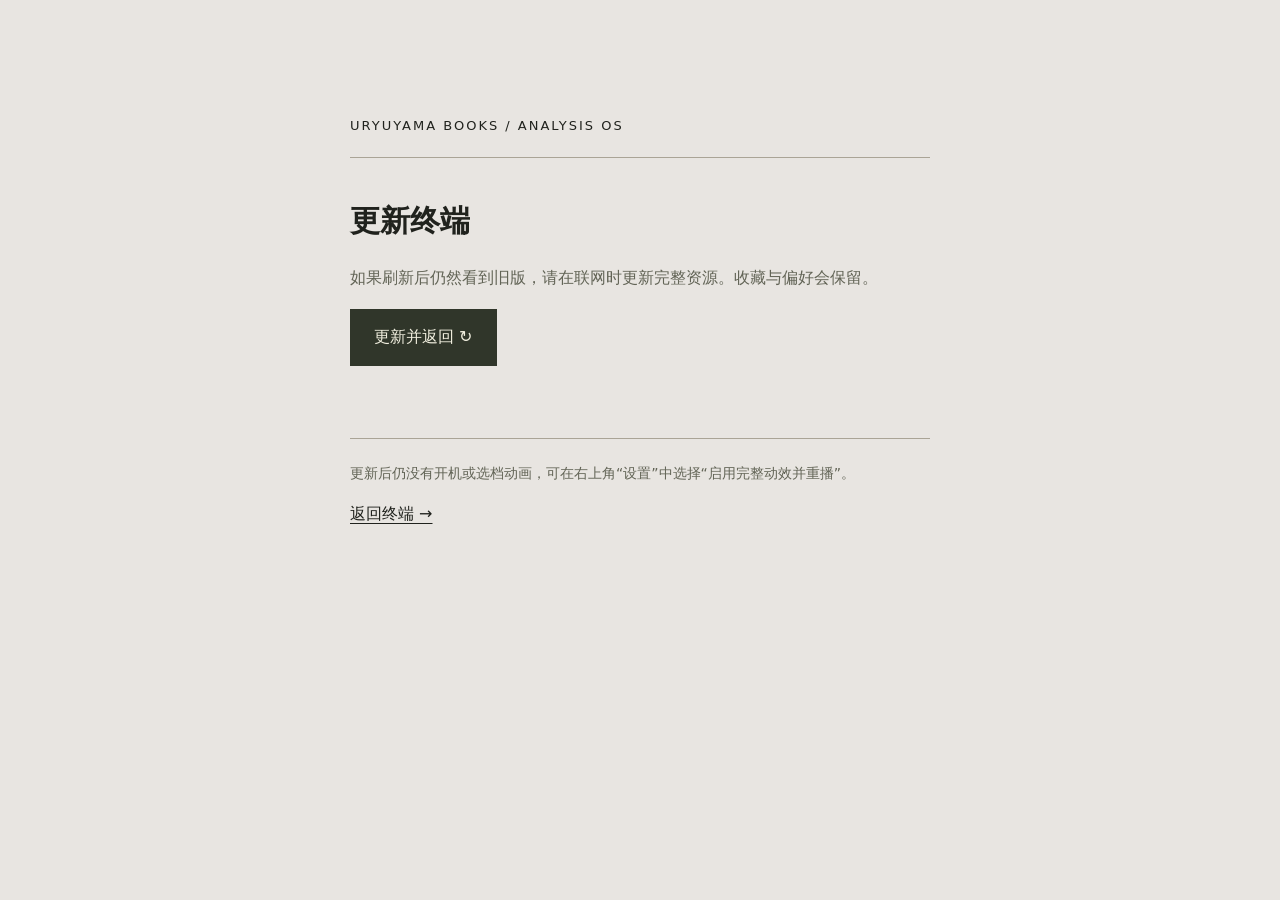
<file: update.html>
<!doctype html>
<html lang="zh-CN">
<head>
  <meta charset="utf-8">
  <meta name="viewport" content="width=device-width, initial-scale=1, viewport-fit=cover">
  <meta name="theme-color" content="#e8e5e1">
  <title>更新终端 · URYUYAMA BOOKS</title>
  <style>
    * { box-sizing: border-box; }
    body { margin: 0; padding: max(24px, env(safe-area-inset-top)) max(24px, env(safe-area-inset-right)) max(24px, env(safe-area-inset-bottom)) max(24px, env(safe-area-inset-left)); background: #e8e5e1; color: #20221d; font: 16px/1.8 "MiSans", "PingFang SC", "Microsoft YaHei", system-ui, sans-serif; }
    main { max-width: 580px; margin: 10vh auto; }
    .brand { font-size: 13px; letter-spacing: 2px; border-bottom: 1px solid #aaa496; padding-bottom: 20px; }
    h1 { font-size: 30px; font-weight: 600; margin: 36px 0 16px; }
    p { color: #626456; }
    button { border: 0; background: #30362a; color: #f1efdf; padding: 14px 24px; min-height: 48px; font: inherit; cursor: pointer; }
    button:disabled { opacity: .65; cursor: wait; }
    a { color: inherit; text-underline-offset: 4px; }
    #status { min-height: 2em; margin: 20px 0; }
    .help { font-size: 14px; border-top: 1px solid #aaa496; padding-top: 22px; }
  </style>
</head>
<body>
  <main>
    <div class="brand">URYUYAMA BOOKS / ANALYSIS OS</div>
    <h1>更新终端</h1>
    <p>如果刷新后仍然看到旧版，请在联网时更新完整资源。收藏与偏好会保留。</p>
    <button id="update">更新并返回 ↻</button>
    <p id="status" role="status" aria-live="polite"></p>
    <p class="help">更新后仍没有开机或选档动画，可在右上角“设置”中选择“启用完整动效并重播”。</p>
    <a href="./">返回终端 →</a>
  </main>
  <script src="./update.js"></script>
</body>
</html>
</file>
